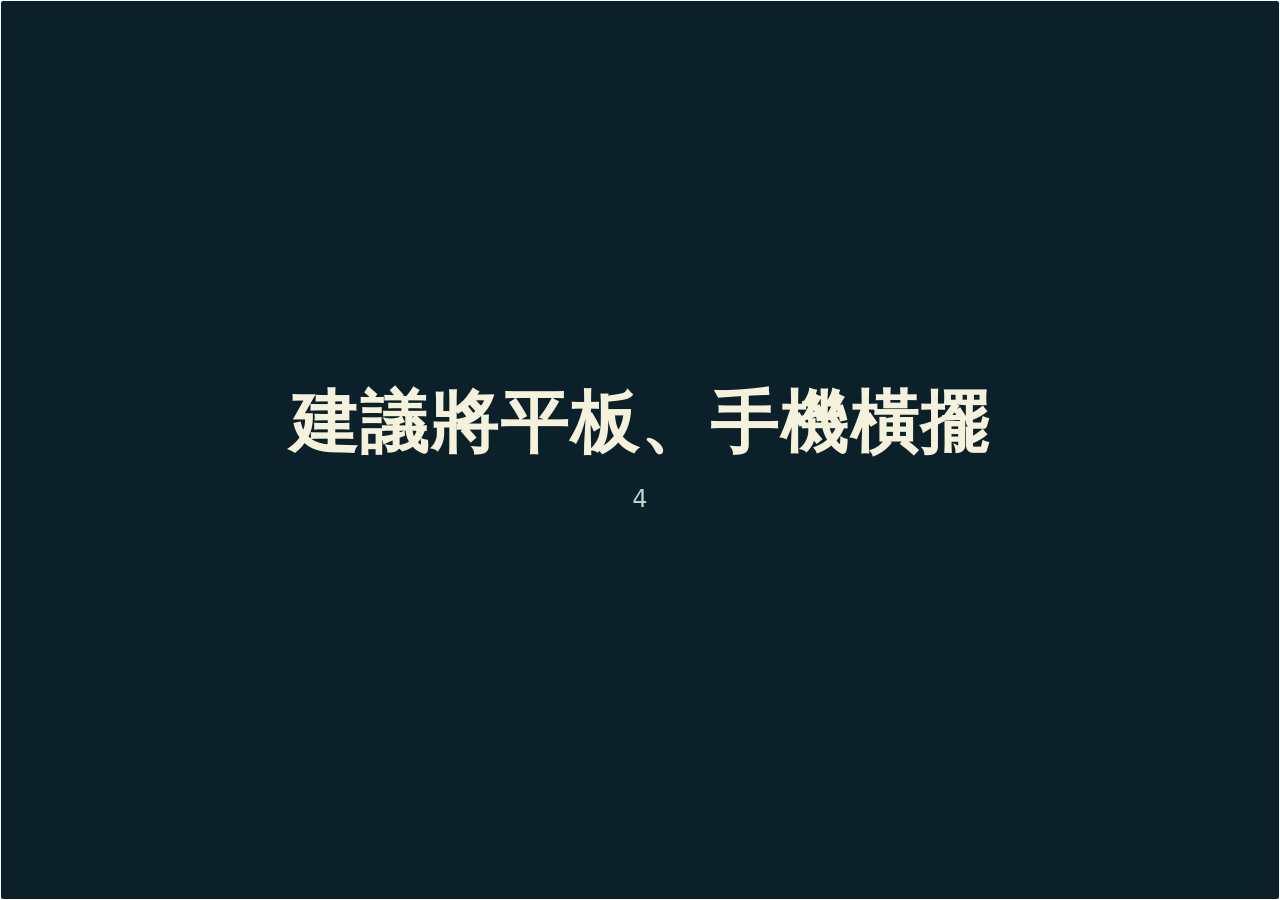
<file: index.html>
<!doctype html>
<html lang="zh-Hant"><head><meta charset="utf-8"><meta name="viewport" content="width=device-width,initial-scale=1"><meta name="theme-color" content="#102833"><title>岩礦探險｜選擇地點</title><link rel="stylesheet" href="game.css"><link rel="stylesheet" href="museum.css"><link rel="stylesheet" href="victory.css"><script src="catalog.js" defer></script><script src="turntable.js" defer></script><script src="museum.js" defer></script><script src="conveyor.js" defer></script><script src="game.js" defer></script><script src="music.js" defer></script></head>
<body>
<dialog id="startup-notice" aria-labelledby="startup-title" closedby="none">
  <div>
    <h1 id="startup-title">建議將平板、手機橫擺</h1>
    <p id="startup-countdown" aria-hidden="true">5</p>
  </div>
</dialog>
<script>
  const startupNotice = document.getElementById("startup-notice");
  startupNotice.addEventListener("cancel", event => event.preventDefault());
  startupNotice.showModal();
  const countdown = document.getElementById("startup-countdown");
  const duration = Number(countdown.textContent);
  for (let elapsedSeconds = 1; elapsedSeconds < duration; elapsedSeconds++) {
    window.setTimeout(() => {
      countdown.textContent = String(duration - elapsedSeconds);
    }, elapsedSeconds * 1000);
  }
  window.setTimeout(() => {
    startupNotice.close();
    const heading = document.querySelector("main h1");
    if (heading) {
      heading.tabIndex = -1;
      heading.focus({preventScroll: true});
    }
  }, duration * 1000);
</script>
<header><div class="brand"><span class="crest">◆</span><span id="game-name">選擇探險地點</span></div><nav id="game-nav" aria-label="遊戲工具"><button id="sound" type="button" aria-label="音樂與音效" aria-pressed="true">♫ 開</button><button id="book">▤　圖鑑</button><button id="help" aria-label="玩法說明">？</button></nav></header><audio id="music-track" src="assets/valley-stroll.mp3" loop preload="metadata" playsinline></audio><main id="main"></main><footer><span id="game-place">玉里・蘇澳</span><span>自然科學　／　六年級</span></footer><dialog id="dialog"><div id="dialogbody"></div><button id="close" class="action">返回遊戲</button></dialog><dialog id="victory" aria-labelledby="victory-title" aria-describedby="victory-next"></dialog><div id="notice" role="status"></div></body></html>
</file>
<file: game.css>
:root{color-scheme:dark;--ink:#132d37;--panel:#1a3741;--line:#41616a;--soft:#bcd4cc;--gold:#ffd071;--mint:#9be0be;--night:#0c2029;font-family:"Trebuchet MS","Microsoft JhengHei",system-ui,sans-serif;color:#f7f2dc;background:var(--night)}*{box-sizing:border-box}body{margin:0;min-height:100vh;background:radial-gradient(ellipse at 65% 25%,#26444b 0,transparent 66%),var(--night)}header,main,footer{max-width:1256px;margin:auto}header{height:82px;display:flex;align-items:center;justify-content:space-between;padding:0 28px;border-bottom:1px solid #34505a}button{font:inherit;font-weight:800;cursor:pointer;touch-action:manipulation;color:inherit;background:var(--panel);border:1px solid var(--line);border-radius:7px;min-height:44px;padding:9px 16px}button:hover{border-color:var(--mint);filter:brightness(1.08)}button:focus-visible,input:focus-visible{outline:3px solid white;outline-offset:3px}button:active{transform:translateY(2px)}button:disabled{opacity:.5;cursor:default}.brand{display:flex;align-items:center;gap:12px;font-weight:950;font-size:20px;letter-spacing:2px}.brand small,.eyebrow,.tiny{display:block;font-family:"Courier New",monospace;font-size:11px;line-height:1.6;letter-spacing:2px;font-weight:bold;color:var(--mint)}.brand small{color:var(--soft);font-size:9px}.crest{display:grid;place-items:center;width:38px;height:40px;font-size:27px;color:var(--gold);background:#32585b;clip-path:polygon(50% 0,100% 23%,92% 71%,50% 100%,8% 71%,0 23%)}nav{display:flex;gap:8px}nav button{font-size:14px;padding:8px 12px}main{padding:28px}h1,h2,h3,p{margin:0}h1{font-size:clamp(42px,4.9vw,75px);line-height:1.14;font-weight:1000;letter-spacing:2px}h2{font-size:clamp(22px,2.4vw,31px);letter-spacing:1px}p{line-height:1.7;color:var(--soft)}.lobby{display:grid;grid-template-columns:1.57fr 1fr;gap:18px}.box,.scene,.mission,.stage{border:1px solid var(--line);border-radius:14px;overflow:hidden;background:var(--panel)}.scene{position:relative;isolation:isolate;min-height:510px;background:#568f97 url('assets/valley.png') center center/cover;image-rendering:pixelated}.scene:before{content:"";position:absolute;inset:0;z-index:-1;background:linear-gradient(155deg,#0b2b3bc9,transparent 67%),linear-gradient(0deg,#102c36f5,transparent 37%)}.scenehead{padding:34px}.scenehead .eyebrow{color:var(--gold);letter-spacing:3px;margin-bottom:12px}.scenehead h1{text-shadow:3px 4px #193c45,0 1px 8px #193c45}.scenehead p{color:#fff3ce;font-size:16px;font-weight:bold;margin-top:10px;text-shadow:1px 2px 3px #152d33}.sprite,.spec{image-rendering:pixelated;object-fit:contain}.lead{position:absolute;height:38%;max-width:45%;bottom:16%;left:50%;transform:translateX(-50%);filter:drop-shadow(4px 5px 0 #183d4a55);animation:idle 2.4s steps(2,end) infinite}@keyframes idle{50%{translate:0 -4px}}.scenefoot{position:absolute;left:24px;right:24px;bottom:18px;display:flex;align-items:center;gap:10px}.tag{background:#203f40;border:1px solid #88a88b;border-radius:20px;padding:5px 12px;color:#e9efca;font-size:13px;font-weight:bold}.scenefoot b{font-size:14px}.box{padding:22px;background:linear-gradient(150deg,#25454b,#19343d)}.roster{display:grid;grid-template-columns:repeat(4,1fr);gap:8px;margin:17px 0}.char{position:relative;padding:5px 1px 7px;min-width:0;display:grid;justify-items:center;background:#142e38;border:2px solid #395861;font-size:13px}.char img{width:100%;height:63px}.char.sel,.sel{border-color:var(--gold)!important;background:#374542}.char.sel:after{content:'✓';position:absolute;right:3px;top:0;color:var(--gold)}.desc{font-size:14px;padding:12px 0;border-top:1px dashed #506466;min-height:72px}.desc strong,.gold{color:var(--gold)}.action{background:var(--gold);color:#302f24;border:1px solid #ffe8ae;box-shadow:0 3px 0 #9b743b;letter-spacing:1px}.wide{width:100%}.row{display:flex;gap:10px;align-items:center;flex-wrap:wrap}.route{margin-top:20px}.route h3{font-size:16px;margin:0 0 10px}.missions{display:grid;grid-template-columns:repeat(3,1fr);gap:12px}.mission{padding:13px 15px;display:flex;align-items:center;gap:13px}.mission img{height:40px;width:48px;image-rendering:pixelated;object-fit:contain}.mission small{display:block;color:var(--mint);letter-spacing:2px;font:10px monospace}.mission strong{display:block;margin-top:4px}footer{border-top:1px solid #314950;display:flex;justify-content:space-between;padding:14px 28px;color:#97b1b4;font:12px monospace;letter-spacing:1px}.stage{padding:22px}.stagehead{display:flex;align-items:center;justify-content:space-between;gap:10px;margin-bottom:15px}.stagehead h1{font-size:clamp(23px,3.6vw,39px)}.dialogue{display:flex;align-items:center;gap:14px;border:1px solid var(--line);background:#102c35;padding:9px 14px;border-radius:9px;margin:12px 0}.dialogue img{width:57px;height:60px}.dialogue strong{color:var(--gold);font-size:14px}.dialogue p{font-size:15px;color:#e4ece4}.riverwrap{position:relative;max-width:800px;margin:auto}canvas{display:block;width:100%;height:auto;border:2px solid #729b97;border-radius:9px;image-rendering:pixelated;touch-action:manipulation}.dpad,.controls,.tools{display:flex;gap:8px;justify-content:center;align-items:center;flex-wrap:wrap;margin:12px 0}.dpad button{min-width:56px}.labgrid{display:grid;grid-template-columns:1fr 1fr;gap:16px}.bench{padding:18px;border:1px solid var(--line);background:#132f38;border-radius:10px;text-align:center;min-width:0}.display{position:relative;display:grid;place-items:center;min-height:155px;background:radial-gradient(ellipse,#395d60,transparent 69%);margin-bottom:8px}.display img{height:144px;max-width:85%}.cards{display:flex;justify-content:center;gap:8px;flex-wrap:wrap;margin:12px 0}.item{display:inline-grid;justify-items:center;align-content:center;min-width:75px;padding:6px}.item img{width:60px;height:47px;object-fit:contain;image-rendering:pixelated}.tiny{color:#aac3c0}.note{color:var(--gold);min-height:25px;font-size:15px}.bar{height:9px;background:#0b232c;border-radius:5px;overflow:hidden;margin:12px auto;max-width:380px}.bar i{display:block;height:100%;background:var(--mint);transition:width .3s}.slots{display:flex;gap:8px;justify-content:center;align-items:center;margin:12px 0}.slot{border:2px dashed var(--line);width:38%;min-height:90px;padding:4px;display:grid;place-items:center}.slot img{height:46px}.scratch{position:absolute;width:55px;height:4px;background:#fff2ba;box-shadow:0 3px #4a4440;transform:rotate(-28deg);left:57%;top:55%}.belt{overflow:hidden;background:repeating-linear-gradient(105deg,#28454b 0 18px,#35565b 19px 24px);border-block:5px solid #749397;padding:13px}.cargo{margin:auto;width:min(450px,95%);padding:13px;background:#19343d;border:2px solid #d3af73;border-radius:10px;text-align:center;animation:arrive .55s ease-out}.cargo img{height:100px;max-width:75%}@keyframes arrive{from{transform:translateX(-80%);opacity:.4}}.journal{display:grid;grid-template-columns:repeat(auto-fit,minmax(150px,1fr));gap:8px}.journal article{border:1px solid var(--line);border-radius:8px;padding:10px}.journal img{height:52px;max-width:100%}.journal p{font-size:13px}.team{display:flex;justify-content:center;flex-wrap:wrap}.team img{width:11%;max-width:95px}.soil{background:linear-gradient(#668e97 0 52%,#886745 53% 61%,#574534 62%);border-radius:12px;text-align:center;font-size:55px;padding:35px 6px;margin:12px auto}.results{max-width:680px;margin:0 auto;text-align:center}.results p{margin:9px 0}.results h2{color:var(--gold)}input[type=range]{width:min(420px,85%);accent-color:var(--gold);min-height:44px}dialog{background:#19353f;border:1px solid #86a6a4;border-radius:14px;color:#f4f2dc;padding:22px;width:min(630px,92vw);max-height:85vh}dialog::backdrop{background:#061c22c9}dialog h2,dialog p{margin-bottom:12px}dialog #close{margin-top:14px}#notice{position:fixed;left:50%;bottom:18px;transform:translateX(-50%);padding:10px 15px;border-radius:8px;background:#fff0c9;color:#2e3630;font-weight:bold;box-shadow:0 4px 15px #0005;pointer-events:none;z-index:4}#notice:empty{display:none}
@media(max-width:900px){header{height:65px}.lobby{grid-template-columns:1.22fr 1fr}.scene{min-height:430px}.scenehead{padding:21px}.box{padding:15px}.char img{height:54px}main{padding:16px}.mission{padding:10px;gap:7px}.mission strong{font-size:14px}}
@media(max-width:680px){header{padding:0 12px}.brand{font-size:16px;gap:6px}nav{gap:4px}nav button{padding:7px 9px}.lobby,.labgrid{grid-template-columns:1fr}.scene{min-height:280px}.lead{left:74%;bottom:17%;height:48%}.scenefoot{left:16px;bottom:12px}.scenehead h1{font-size:40px}.scenehead p{font-size:14px}.roster{margin:10px 0}.char img{height:55px}.desc{min-height:0}.missions{gap:6px}.mission{display:grid;gap:2px}.mission img{width:33px;height:28px}.mission strong{font-size:12px}.stage{padding:12px}.stagehead{align-items:start}.tag{font-size:11px}.dialogue{gap:8px}.box h2{font-size:21px}.btnline{display:flex;flex-wrap:wrap;gap:6px}main{padding:12px}.row{gap:6px}.item{min-width:60px}.item img{width:45px}.roster .char{min-height:80px}}
@media(prefers-reduced-motion:reduce){*,*:before,*:after{animation-duration:.01ms!important;transition-duration:.01ms!important}}
.formation{position:relative;isolation:isolate;overflow:hidden;border:1px solid #658483;border-radius:7px;margin:12px auto 6px;height:74px;max-width:380px}.formation.strata{background:linear-gradient(#619b9e,#2e656d 70%,#69583e)}.strata i{position:absolute;left:0;right:0;height:11px;border-top:2px dotted #695f49;transform:skewY(-1deg)}.formation.magma{background:linear-gradient(155deg,#484347 0 24%,#dc7547 25%,#d39a59 72%,#494547 73%)}.magma.phase1{filter:saturate(.8)}.magma.phase2{filter:saturate(.55)}.magma.phase3{background:#948783}.magma i{position:absolute;width:12px;height:7px;transform:rotate(-28deg)}.testview{height:102px;position:relative;background:radial-gradient(ellipse,#3b5658,transparent 70%)}.testview>img{width:118px;height:100%;position:absolute;left:50%;transform:translateX(-35%)}.testview .tip{position:absolute;left:calc(50% - 70px);top:0}.testview .tip img{width:69px;transform:rotate(45deg)}.testview .scratch{left:51%;width:35px;top:55%}.stroke{animation:stroke .45s ease-out}@keyframes stroke{0%{transform:translate(-10px,-8px)}60%{transform:translate(22px,14px)}}.cargo{position:relative;z-index:1;cursor:grab}.cargo:active{cursor:grabbing}.rolling{animation:roll 1.6s linear infinite}@keyframes roll{to{background-position:50px 0}}.slots button img{max-width:65px}
.belt-score{justify-content:space-between;margin:12px 0}
.sealed-parcel{position:relative;width:64px;height:45px;margin:18px auto 12px;background:#b88a50;border:3px solid #6d5032;border-bottom-width:5px;box-shadow:4px 4px #10252c}
.sealed-parcel:before{content:"";position:absolute;left:40%;top:0;width:20%;height:100%;background:#e7cb88}
.sealed-parcel i{position:absolute;right:5px;bottom:4px;width:13px;height:9px;border:2px solid #705a3d;background:#eedcb0}
.chute-grid{display:grid;grid-template-columns:repeat(4,minmax(0,1fr));gap:10px;max-width:820px;margin:16px auto}
.chute-choice{display:flex;align-items:center;justify-content:center;gap:10px;min-height:55px}
.chute-letter{font:700 14px monospace;padding:3px 6px;border-radius:4px;background:#354f52;color:#ffdd96}
@media(max-width:750px){.chute-grid{grid-template-columns:repeat(2,minmax(0,1fr))}.chute-choice{min-height:52px;padding:6px}.chute-letter{flex-shrink:0}}

#sound[aria-pressed="true"]{color:var(--gold);border-color:#8b8058}
@media(max-width:600px){body>header{height:auto;min-height:65px;flex-wrap:wrap;gap:6px;padding-block:7px}body>header nav{margin-left:auto}}

#river{touch-action:none;user-select:none}
.dpad{display:grid;grid-template-columns:repeat(3,56px);grid-template-areas:". up ." "left down right"}
.dpad [data-do="move-up"]{grid-area:up}
.dpad [data-do="move-left"]{grid-area:left}
.dpad [data-do="move-down"]{grid-area:down}
.dpad [data-do="move-right"]{grid-area:right}
.river-pause{text-align:center;margin-bottom:8px}

.river-controls{width:100%;max-width:800px;margin:12px auto;display:grid;grid-template-columns:1fr auto 1fr;align-items:start}
.river-controls .dpad{grid-column:2;margin:0;touch-action:none;user-select:none}
.river-controls .dpad button{touch-action:none;-webkit-touch-callout:none}
.river-controls .river-pause{grid-column:3;justify-self:end;margin:0}
@media(max-width:430px){
 .river-controls{grid-template-columns:1fr auto}
 .river-controls .dpad{grid-column:1;justify-self:center}
 .river-controls .river-pause{grid-column:2}
}

/* Location picker and Su'ao gathering scene */
#game-nav[hidden] { display: none; }

.location-select {
  padding-block: clamp(24px, 5vw, 66px);
}
.location-select h1 {
  margin-bottom: 24px;
  font-size: clamp(30px, 5vw, 56px);
}
.location-grid {
  display: grid;
  grid-template-columns: repeat(2, minmax(0, 1fr));
  gap: 16px;
}
.location-card {
  display: flex;
  align-items: flex-end;
  min-height: clamp(200px, 33vw, 385px);
  padding: clamp(18px, 3vw, 32px);
  border: 1px solid var(--line);
  border-radius: 14px;
  color: inherit;
  text-decoration: none;
  background-color: var(--panel);
  background-position: center;
  background-size: cover;
}
.location-yuli {
  background-image: linear-gradient(transparent 34%, #0c2029 100%), url('assets/valley.png');
  image-rendering: pixelated;
}
.location-suao {
  background-image: linear-gradient(transparent 34%, #0c2029 100%), url('assets/suao-harbor.png');
}
.location-card:hover { border-color: var(--gold); }
.location-card:focus-visible, .location-return:focus-visible {
  outline: 3px solid white;
  outline-offset: 3px;
}
.location-card strong { display: block; font-size: clamp(30px, 4vw, 48px); }
.location-card small { color: #fcf3d9; font-size: 15px; font-weight: 700; }
.location-return {
  display: inline-flex;
  align-items: center;
  min-height: 44px;
  margin-top: 14px;
  color: var(--mint);
  font-weight: 700;
}
.scene-suao {
  background-image: url('assets/suao-harbor.png');
  background-position: center bottom;
  image-rendering: auto;
}
.scene-suao .scenehead h1 { font-size: clamp(31px, 4.1vw, 60px); }
.scene-suao .class-name { display: block; }

@media (max-width: 620px) {
  .location-grid { grid-template-columns: 1fr; }
}

.roster-yuli { grid-template-columns: repeat(3, minmax(0, 1fr)); }
.roster-pager {
  align-self: end;
  justify-self: end;
  padding-inline: 12px;
  font-size: 14px;
}
.team-yuli img { width: 10%; }

@media (orientation: landscape) and (min-width: 560px) and (max-width: 680px) {
  .lobby { grid-template-columns: minmax(0, 1.12fr) minmax(0, 1fr); }
  .lobby .scenehead h1 { font-size: clamp(28px, 5.3vw, 36px); }
  .lobby .roster .char { flex-direction: column; }
  .lobby .roster .char img { width: 100%; height: 43px; }
}

#startup-notice {
  inset: 0;
  width: 100%;
  height: 100%;
  max-width: none;
  max-height: none;
  margin: 0;
  padding: 24px;
  border: 0;
  border-radius: 0;
  background: var(--night);
  text-align: center;
}
#startup-notice[open] {
  display: grid;
  place-items: center;
}
#startup-notice::backdrop { background: var(--night); }
#startup-title {
  max-width: 18em;
  font-size: clamp(28px, 7vw, 68px);
  line-height: 1.25;
  text-wrap: balance;
}

#startup-countdown {
  margin: 14px 0 0;
  font-size: clamp(16px, 3vw, 24px);
  font-variant-numeric: tabular-nums;
}
</file>
<file: museum.css>
.roster{grid-template-columns:repeat(3,minmax(0,1fr))}
.roster .char{display:flex;align-items:center;justify-content:center;gap:3px;padding:5px;font-size:14px}
.roster .char img{width:46%;height:59px}
.gate-note{padding:12px;border:1px dashed #647d7e;background:#193941;border-radius:8px;margin:14px auto;font-size:14px}
.trial-log{display:grid;grid-template-columns:1fr 1fr;gap:6px;padding:0;list-style:none}
.trial-log li{display:flex;align-items:center;justify-content:space-between;gap:5px;padding:7px 9px;text-align:left;border-radius:6px;border:1px dashed #516d74;color:#c3d2d1;font-size:13px}
.trial-log .measured{background:#264842;border:1px solid #597d6c;color:#daf0da}
.trial-log b{font-size:12px;white-space:nowrap}
.observation button{width:85%;margin-top:8px;padding:0;border-color:#41666b;background:radial-gradient(ellipse at center,#34575c,#18343c);overflow:hidden}
.observation canvas{height:165px;width:100%;border:0;background:transparent;image-rendering:auto}
.museum-intro .dialogue{margin-top:0}
.museum-toolbar,.museum-exit,.museum-tabs,.display-meta,.turn-controls{display:flex;align-items:center;gap:8px}
.museum-toolbar{justify-content:space-between;gap:12px;margin:20px 0 12px}
.museum-tabs{flex-wrap:wrap}
.museum-tabs button{border-radius:22px;min-height:44px;padding:8px 20px}
.museum-tabs .current,.specimen-rail .current,.pair-buttons .current{border-color:#ffd071;background:#40504b;color:#ffdf97}
.catalog-count{font-size:14px;white-space:nowrap;color:#b7cec8}
.museum-grid{display:grid;grid-template-columns:minmax(126px,.49fr) minmax(255px,1.45fr) minmax(235px,1fr);gap:12px;align-items:stretch}
.specimen-rail{display:flex;flex-direction:column;gap:7px;max-height:440px;overflow:auto;padding:2px 6px 5px 2px;scrollbar-color:#567579 #17343c}
.specimen-rail button{display:flex;align-items:center;text-align:left;justify-content:flex-start;gap:6px;padding:6px 8px;flex-shrink:0;background:#152e37;line-height:1.35}
.cabinet-thumb{width:46px;height:38px;flex-shrink:0;border:0;image-rendering:auto;pointer-events:none;background:transparent}
.museum-display{position:relative;min-width:0;align-self:start;overflow:hidden;border-radius:12px;border:1px solid #668487;background:radial-gradient(ellipse at 50% 65%,#41646a 0%,#1f3b47 58%,#142c38 100%);text-align:center}
.museum-display:before{content:"";position:absolute;inset:0;pointer-events:none;opacity:.22;background-image:linear-gradient(#87b2aa25 1px,transparent 1px),linear-gradient(90deg,#87b2aa25 1px,transparent 1px);background-size:27px 27px}
.display-meta{position:relative;justify-content:space-between;margin:15px 17px 0;color:#dbecda;font:700 12px "Microsoft JhengHei",sans-serif;letter-spacing:1px}
#museum-turntable{position:relative;border:0;width:100%;height:clamp(200px,22vw,310px);background:transparent;image-rendering:auto}
.turn-controls{position:relative;justify-content:center}
.turn-controls button{font-size:14px;background:#18323b;padding:6px 12px}
.turn-controls output{min-width:46px;font: bold 15px monospace;color:#ffe5ac}
.view-caption{position:relative;font-size:13px;margin:8px 0 14px;color:#c7d9d8}
.exhibit-label{padding:18px;border:1px solid #4a666b;border-radius:11px;align-self:start;background:#233e45}
.exhibit-label h2{font-size:clamp(24px,3vw,35px);margin:4px 0 12px;color:#ffe0a0}
.exhibit-label h3{font-size:15px;letter-spacing:1px;margin:12px 0 3px}
.exhibit-label p{font-size:15px;line-height:1.65}
.hardness,.rock-hardness{border-top:1px dashed #5b7577;margin-top:14px;padding-top:12px}
.hardness{display:flex;align-items:center;gap:10px;flex-wrap:wrap}
.hardness span{font-size:15px;font-weight:bold}.hardness strong{background:#ffd071;color:#293632;border-radius:6px;padding:3px 11px}
.hardness small{color:#c0d9cb}
.exhibit-label .rock-hardness{font-size:13px}
.parent-gallery{margin-top:22px;border-top:1px solid #486169;padding-top:16px}
.parent-gallery h2{font-size:22px}.parent-gallery>p{margin:4px 0 12px;font-size:14px}
.pair-grid{display:grid;grid-template-columns:repeat(3,1fr);gap:10px}
.pair-card{min-width:0;border:1px solid #425d63;border-radius:9px;padding:10px;background:#172f39}
.pair-buttons{display:flex;justify-content:space-evenly;align-items:center;gap:5px;color:#eabf78}
.pair-buttons button{font-size:14px;color:#eeeeda;flex:1;display:grid;justify-items:center;padding:4px;min-width:0}
.pair-card p{font-size:13px;line-height:1.65;margin:8px 0 0}
.museum-exit{flex-wrap:wrap;justify-content:center;margin-top:20px}
@media(max-width:970px){.museum-grid{grid-template-columns:minmax(225px,1.05fr) minmax(230px,1fr)}.specimen-rail{grid-column:1/-1;flex-direction:row;max-height:none}.specimen-rail button{min-height:48px}.roster .char{flex-direction:column;padding:2px}.roster .char img{width:100%;height:43px}.trial-log{grid-template-columns:1fr}}
@media(max-width:680px){.museum-grid,.pair-grid{grid-template-columns:1fr}.museum-tabs{gap:4px}.museum-tabs button{padding:6px 10px;font-size:14px}.catalog-count{display:none}.museum-toolbar{margin:12px 0 8px}.exhibit-label{padding:14px}.specimen-rail{width:100%;flex-wrap:wrap;gap:4px}.specimen-rail button{flex:1 0 21%;display:grid;justify-items:center;text-align:center;font-size:12px;padding:4px}.specimen-rail .cabinet-thumb{height:26px}.exhibit-label h2{margin-bottom:4px}.pair-buttons button{display:flex;align-items:center;justify-content:center}.roster .char{flex-direction:row;min-height:65px;font-size:13px}.roster .char img{width:45%;height:50px}.trial-log{grid-template-columns:1fr 1fr}.museum-tabs{flex-wrap:nowrap}.team{gap:3px}}
@media(max-width:400px){.trial-log{grid-template-columns:1fr}.museum-tabs button{padding:6px 8px}}
</file>
<file: victory.css>
.class-name{display:block}
.brand{letter-spacing:1px}
body:has(#victory[open]){overflow:hidden}
#victory{position:fixed;inset:0;width:100%;height:100%;height:100dvh;max-width:none;max-height:none;margin:0;padding:0;border:0;border-radius:0;overflow:hidden;color:#fff1c0;background:radial-gradient(ellipse at 50% 49%,#78452e 0%,#3d3440 34%,#152637 72%,#091923 100%);text-align:center;isolation:isolate}
#victory[open]{display:grid;place-items:center}
#victory::backdrop{background:#102530}
.victory-rays{position:absolute;inset:-100vmax;pointer-events:none;background:repeating-conic-gradient(from -8deg at 50% 50%,transparent 0deg 12deg,#ffc96420 12deg 17deg,transparent 17deg 24deg);animation:ray-spin 30s linear infinite}
.victory-confetti{position:absolute;inset:0;overflow:hidden;pointer-events:none}.victory-confetti i{position:absolute;left:var(--x);top:-30px;width:9px;height:16px;background:var(--hue);box-shadow:2px 1px 0 #ffffff40;animation:gem-fall var(--speed) var(--delay) linear infinite}
.victory-confetti i:nth-child(3n){width:13px;height:13px;clip-path:polygon(50% 0,64% 35%,100% 50%,64% 65%,50% 100%,36% 65%,0 50%,36% 35%)}
.victory-poster{position:relative;width:min(92vw,800px);display:grid;justify-items:center;align-content:center}
.victory-name{font-size:clamp(14px,2.6vmin,25px);font-weight:850;letter-spacing:.16em;padding:7px 24px;border-block:1px solid #d6a769;color:#ffe3ab;background:#1a272de8}
.victory-medal{width:clamp(50px,12vmin,110px);aspect-ratio:1;display:grid;place-items:center;margin:2.5vmin auto 0;background:linear-gradient(135deg,#ffe4a3,#c88139);clip-path:polygon(27% 0,73% 0,100% 27%,100% 73%,73% 100%,27% 100%,0 73%,0 27%);animation:medal-land .55s cubic-bezier(.18,.85,.25,1.3) both}
.victory-medal img{width:85%;filter:drop-shadow(1px 4px 1px #885740)}
#victory-title{font-size:clamp(74px,23vmin,200px);line-height:1.15;font-weight:1000;letter-spacing:.08em;text-indent:.08em;color:#ffe088;text-shadow:0 .035em #bd6b29,0 .073em #553526,0 .08em .22em #ed994b66;animation:title-land .72s cubic-bezier(.2,.85,.25,1.24) both}
.victory-message{margin:1.3vmin 0 0;color:white;font-size:clamp(15px,3.2vmin,29px);font-weight:bold;letter-spacing:.12em}
.victory-team{display:flex;justify-content:center;align-items:end;width:min(100%,64vh);margin:1.8vmin 0}
.victory-team span{width:11%;animation:team-cheer .68s calc(var(--i)*-.07s) infinite alternate ease-in-out}
.victory-team img{width:100%;display:block;filter:drop-shadow(2px 4px 1px #14242e)}
#victory-next{font-size:clamp(13px,2.3vmin,20px);color:#fbdfb2}
.victory-progress{width:150px;height:5px;margin-top:7px;background:#0d202a;border-radius:5px;overflow:hidden}
.victory-progress i{display:block;height:100%;background:#ffd071;transform-origin:left;animation:victory-fill 5s linear both}
@keyframes title-land{0%{transform:scale(2.15) rotate(-8deg);opacity:0}65%{transform:scale(.91) rotate(2deg);opacity:1}100%{transform:scale(1)}}
@keyframes medal-land{from{transform:translateY(-55%) scale(.25)}to{transform:none}}
@keyframes team-cheer{to{transform:translateY(-9%)}}
@keyframes gem-fall{to{transform:translate(var(--drift),calc(100dvh + 45px)) rotate(380deg)}}
@keyframes ray-spin{to{transform:rotate(360deg)}}
@keyframes victory-fill{from{transform:scaleX(0)}to{transform:scaleX(1)}}
@media(max-width:500px){header .brand{font-size:clamp(12px,3.8vw,16px);letter-spacing:0;gap:4px}header .crest{width:26px;height:30px;font-size:20px}}
@media(prefers-reduced-motion:reduce){#victory *,#victory *::before{animation:none}.victory-confetti i{top:calc(var(--x) * .9)}}
</file>
